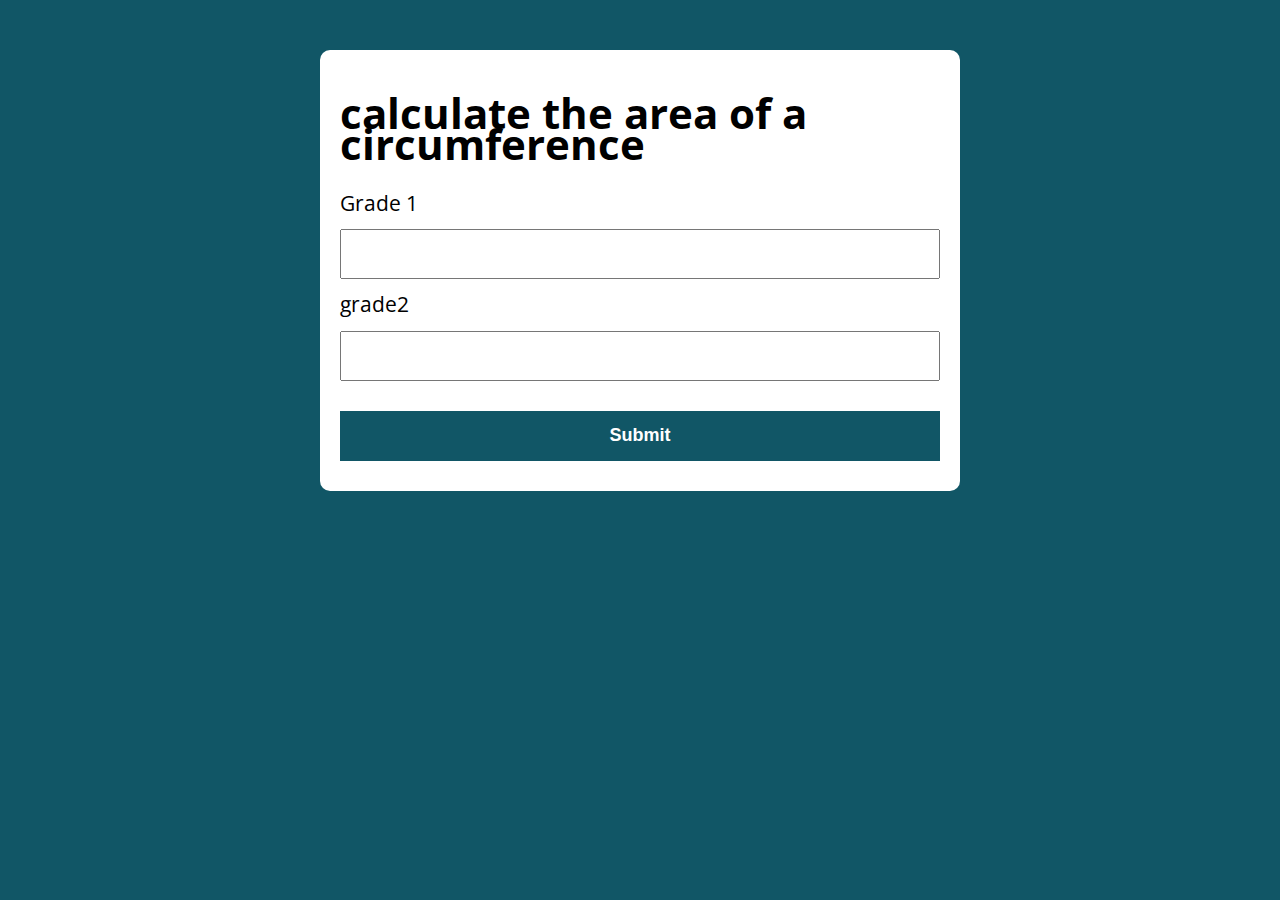
<file: begginer/Avarage 1/index.html>
<!DOCTYPE html>
<html lang="en">

<head>
  <meta charset="UTF-8">
  <meta name="viewport" content="width=device-width, initial-scale=1.0">
  <meta http-equiv="X-UA-Compatible" content="ie=edge">
  <title>Modelo</title>
  <link rel="stylesheet" href="../../css-for-exercises/style.css">
</head>

<body>

  <section class="container">
    <h1>calculate the area of a circumference</h1>
    <form action="/" class="form" method="POST">
      <label for="grade1">Grade 1</label>
      <input type="text" id="grade1" name="grade1">
      <label for="grade2">grade2</label>
      <input type="text" name="grade2" id="grade2">
      <button type="submit">Submit</button>
    </form>
    <div class="result"></div>
  </section>

  <script src="assets/js/avarage.js"></script>
</body>

</html>
</file>
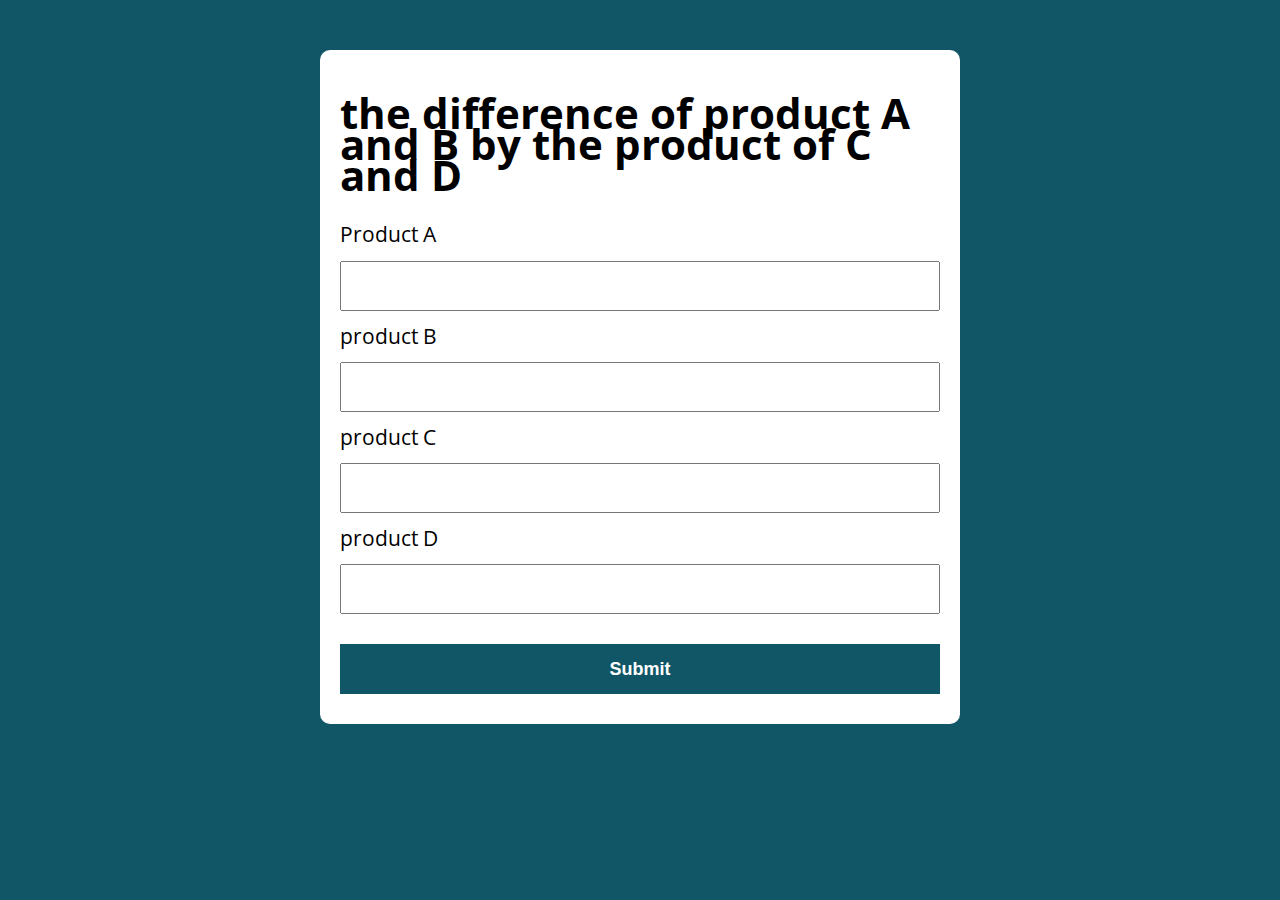
<file: begginer/Difference/index.html>
<!DOCTYPE html>
<html lang="en">

<head>
  <meta charset="UTF-8">
  <meta name="viewport" content="width=device-width, initial-scale=1.0">
  <meta http-equiv="X-UA-Compatible" content="ie=edge">
  <title>Modelo</title>
  <link rel="stylesheet" href="../../css-for-exercises/style.css">
</head>

<body>

  <section class="container">
    <h1> the difference of product A and B by the product of C and D</h1>
    <form action="/" class="form" method="POST">
      <label for="productA">Product A</label>
      <input type="text" id="productA" name="productA">
      <label for="productB">product B</label>
      <input type="text" name="productB" id="productB">
      <label for="productC">product C</label>
      <input type="text" name="productC" id="productC">
      <label for="productD">product D</label>
      <input type="text" name="productD" id="productD">
      <button type="submit">Submit</button>
    </form>
    <div class="result"></div>
  </section>

  <script src="assets/js/difference.js"></script>
</body>

</html>
</file>
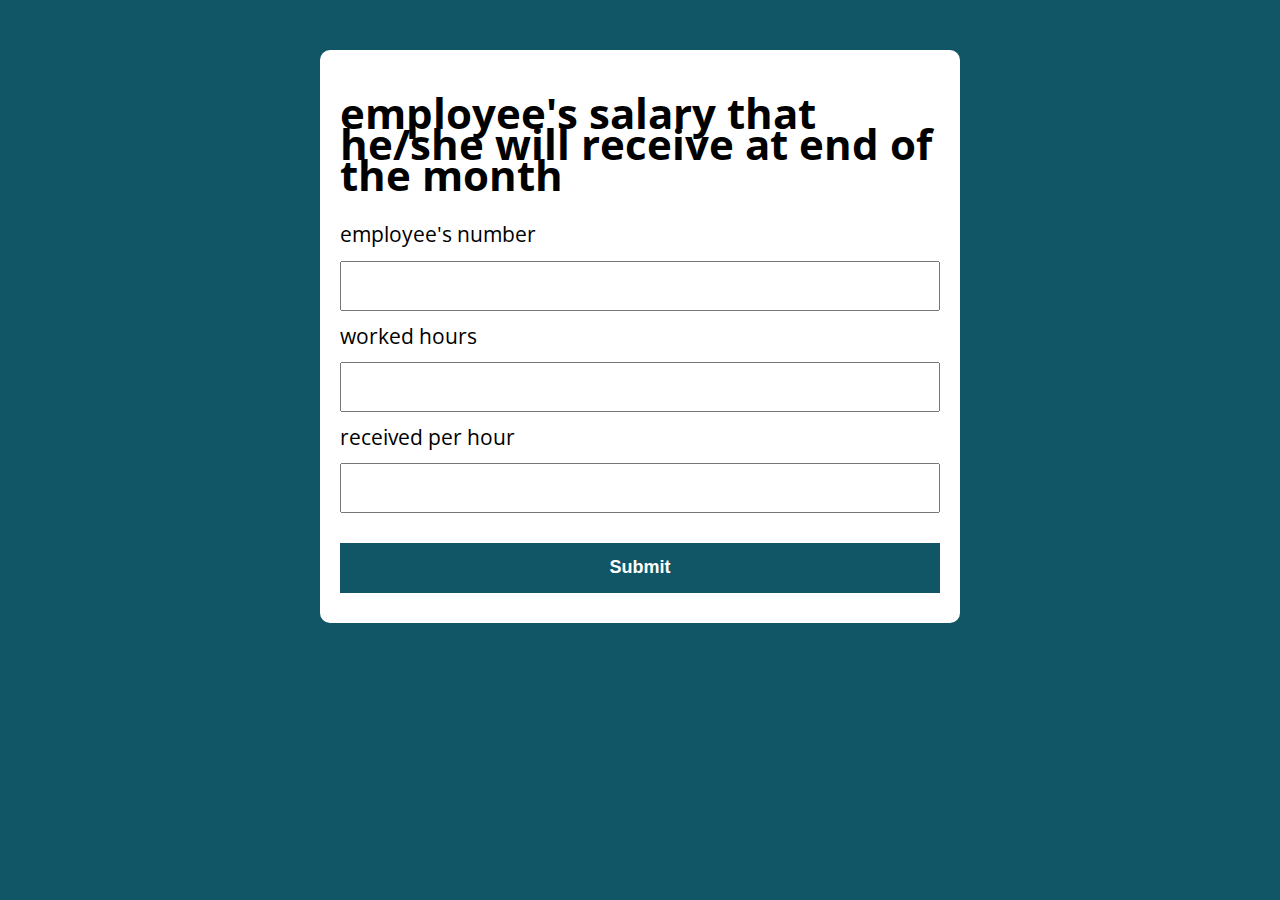
<file: begginer/salary/index.html>
<!DOCTYPE html>
<html lang="en">

<head>
  <meta charset="UTF-8">
  <meta name="viewport" content="width=device-width, initial-scale=1.0">
  <meta http-equiv="X-UA-Compatible" content="ie=edge">
  <title>Modelo</title>
  <link rel="stylesheet" href="../../css-for-exercises/style.css">
</head>

<body>

  <section class="container">
    <h1>employee's salary that he/she will receive at end of the month</h1>
    <form action="/" class="form" method="POST">
      <label for="employeeNumber">employee's number</label>
      <input type="text" id="employeeNumber" name="employeeNumber">
      <label for="workedHours">worked hours</label>
      <input type="text" name="workedHours" id="workedHours">
      <label for="receivePerHour">received per hour</label>
      <input type="text" name="receivePerHour" id="receivePerHour">
      <button type="submit">Submit</button>
    </form>
    <div class="result"></div>
  </section>

  <script src="assets/js/salary.js"></script>
</body>

</html>
</file>
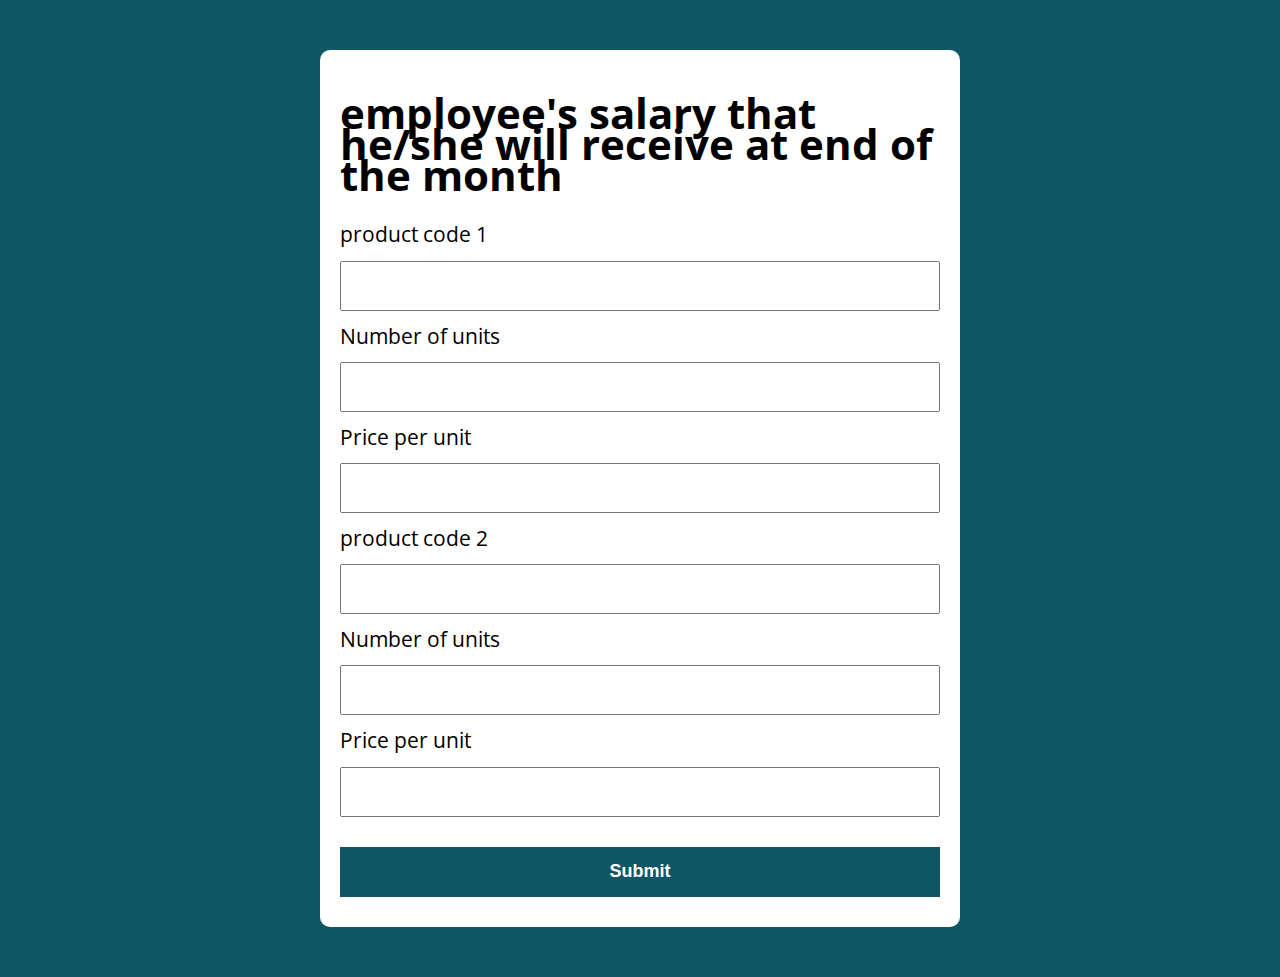
<file: begginer/simple-calculate/index.html>
<!DOCTYPE html>
<html lang="en">

<head>
  <meta charset="UTF-8">
  <meta name="viewport" content="width=device-width, initial-scale=1.0">
  <meta http-equiv="X-UA-Compatible" content="ie=edge">
  <title>Modelo</title>
  <link rel="stylesheet" href="../../css-for-exercises/style.css">
</head>

<body>

  <section class="container">
    <h1>employee's salary that he/she will receive at end of the month</h1>
    <form action="/" class="form" method="POST">
      <label for="productCode1">product code 1</label>
      <input type="text" id="productCode1" name="productCode1">
      <label for="NumberOfUnits1">Number of units</label>
      <input type="text" name="NumberOfUnits1" id="NumberOfUnits1">
      <label for="pricePerUnit1">Price per unit</label>
      <input type="text" name="pricePerUnit1" id="pricePerUnit1">
      <label for="productCode2">product code 2</label>
      <input type="text" id="productCode2" name="productCode2">
      <label for="NumberOfUnits2">Number of units</label>
      <input type="text" name="NumberOfUnits2" id="NumberOfUnits2">
      <label for="pricePerUnit2">Price per unit</label>
      <input type="text" name="pricePerUnit2" id="pricePerUnit2">
      <button type="submit">Submit</button>
    </form>
    <div class="result"></div>
  </section>

  <script src="assets/js/salary.js"></script>
</body>

</html>
</file>
<file: css-for-exercises/style.css>
@import url('https://fonts.googleapis.com/css?family=Open+Sans:400,700&display=swap');
:root {
  --primary-color: rgb(17, 86, 102);
  --primary-color-darker: rgb(9, 48, 56);
}

* {
  box-sizing: border-box;
  outline: 0;
}

body {
  margin: 0;
  padding: 0;
  background: var(--primary-color);
  font-family: 'Open sans', sans-serif;
  font-size: 1.3em;
  line-height: 1.5em;
}

.container {
  max-width: 640px;
  margin: 50px auto;
  background: #fff;
  padding: 20px;
  border-radius: 10px;
}

form input, form label, form button {
  display: block;
  width: 100%;
  margin-bottom: 10px;
}

form input {
  font-size: 24px;
  height: 50px;
  padding: 0 20px;
}

form input:focus {
  outline: 1px solid var(--primary-color);
}

form button {
  border: none;
  background: var(--primary-color);
  color: #fff;
  font-size: 18px;
  font-weight: 700;
  height: 50px;
  cursor: pointer;
  margin-top: 30px;
}

form button:hover {
  background: var(--primary-color-darker);
}

.right, .bad{
  background: rgb(109, 255, 182);
  padding: 10px 20px;
}

.bad{
  background: rgb(255, 109, 150);
}
</file>
